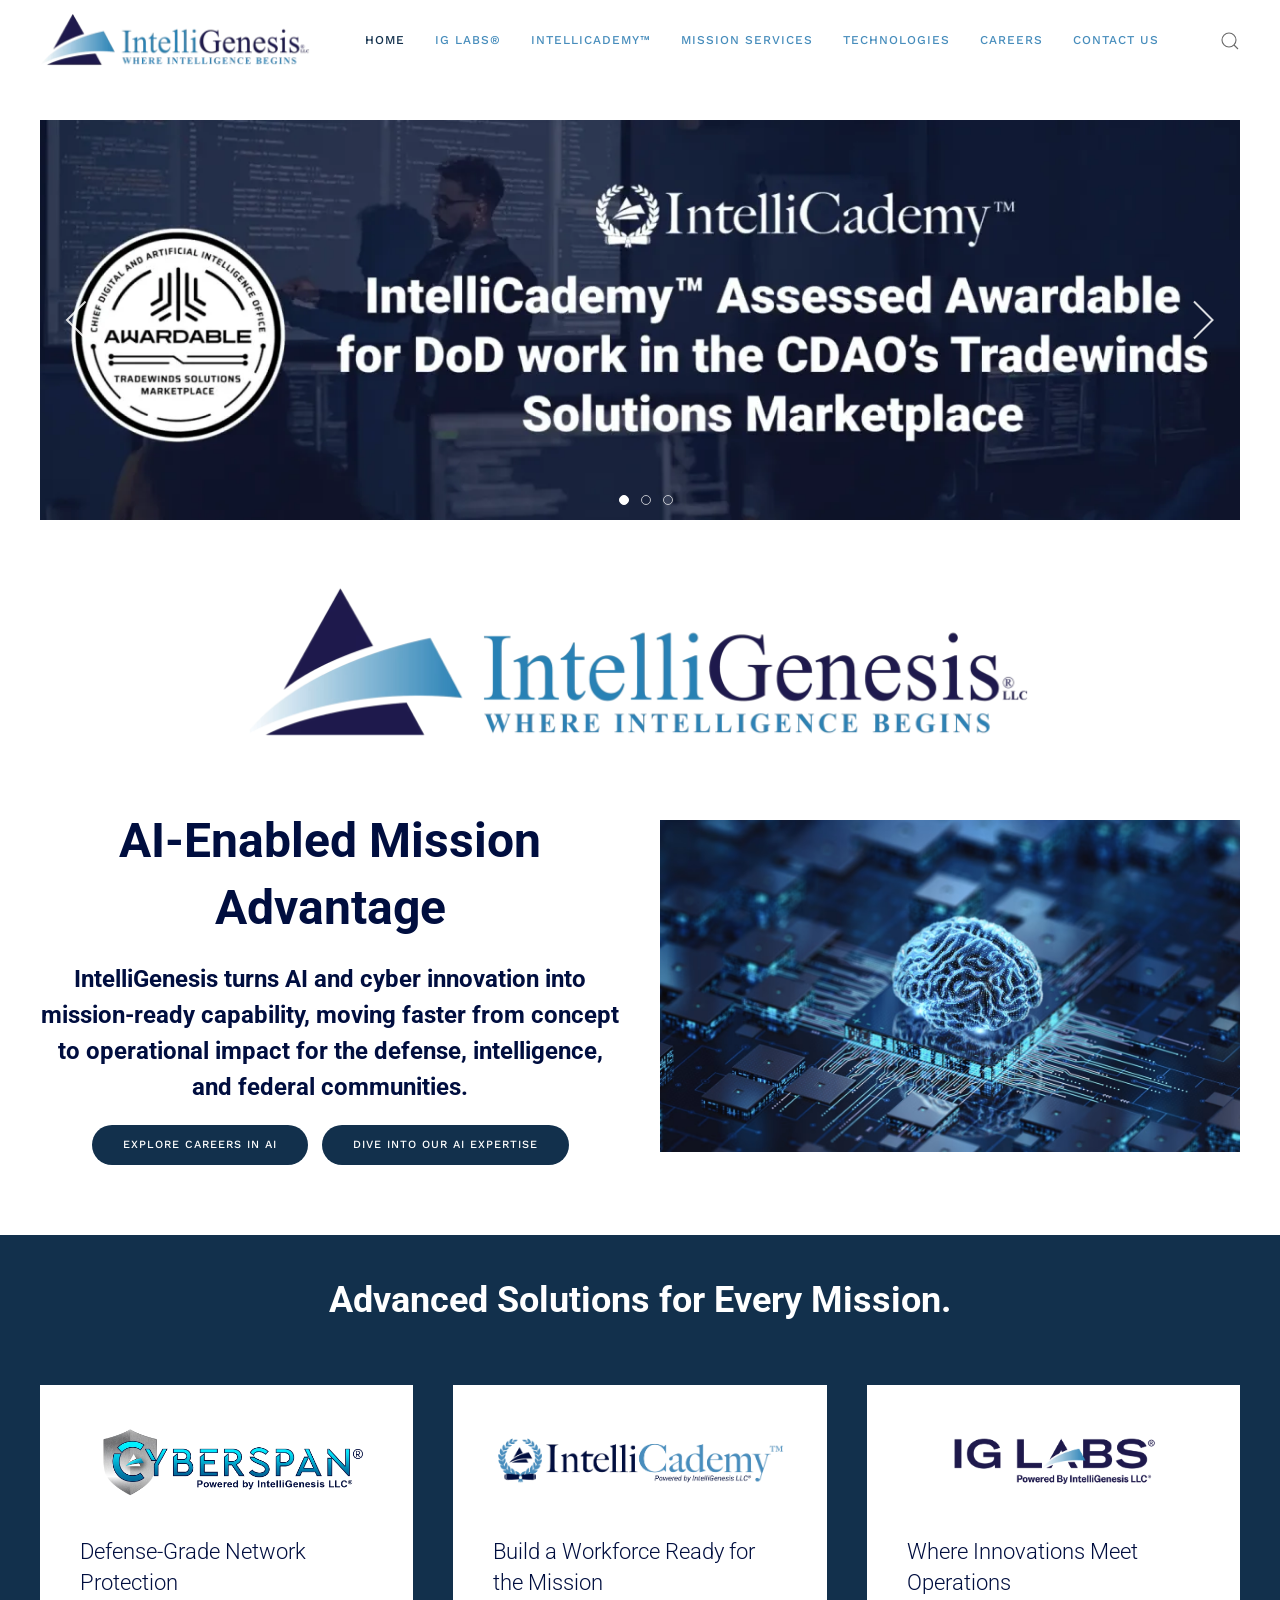
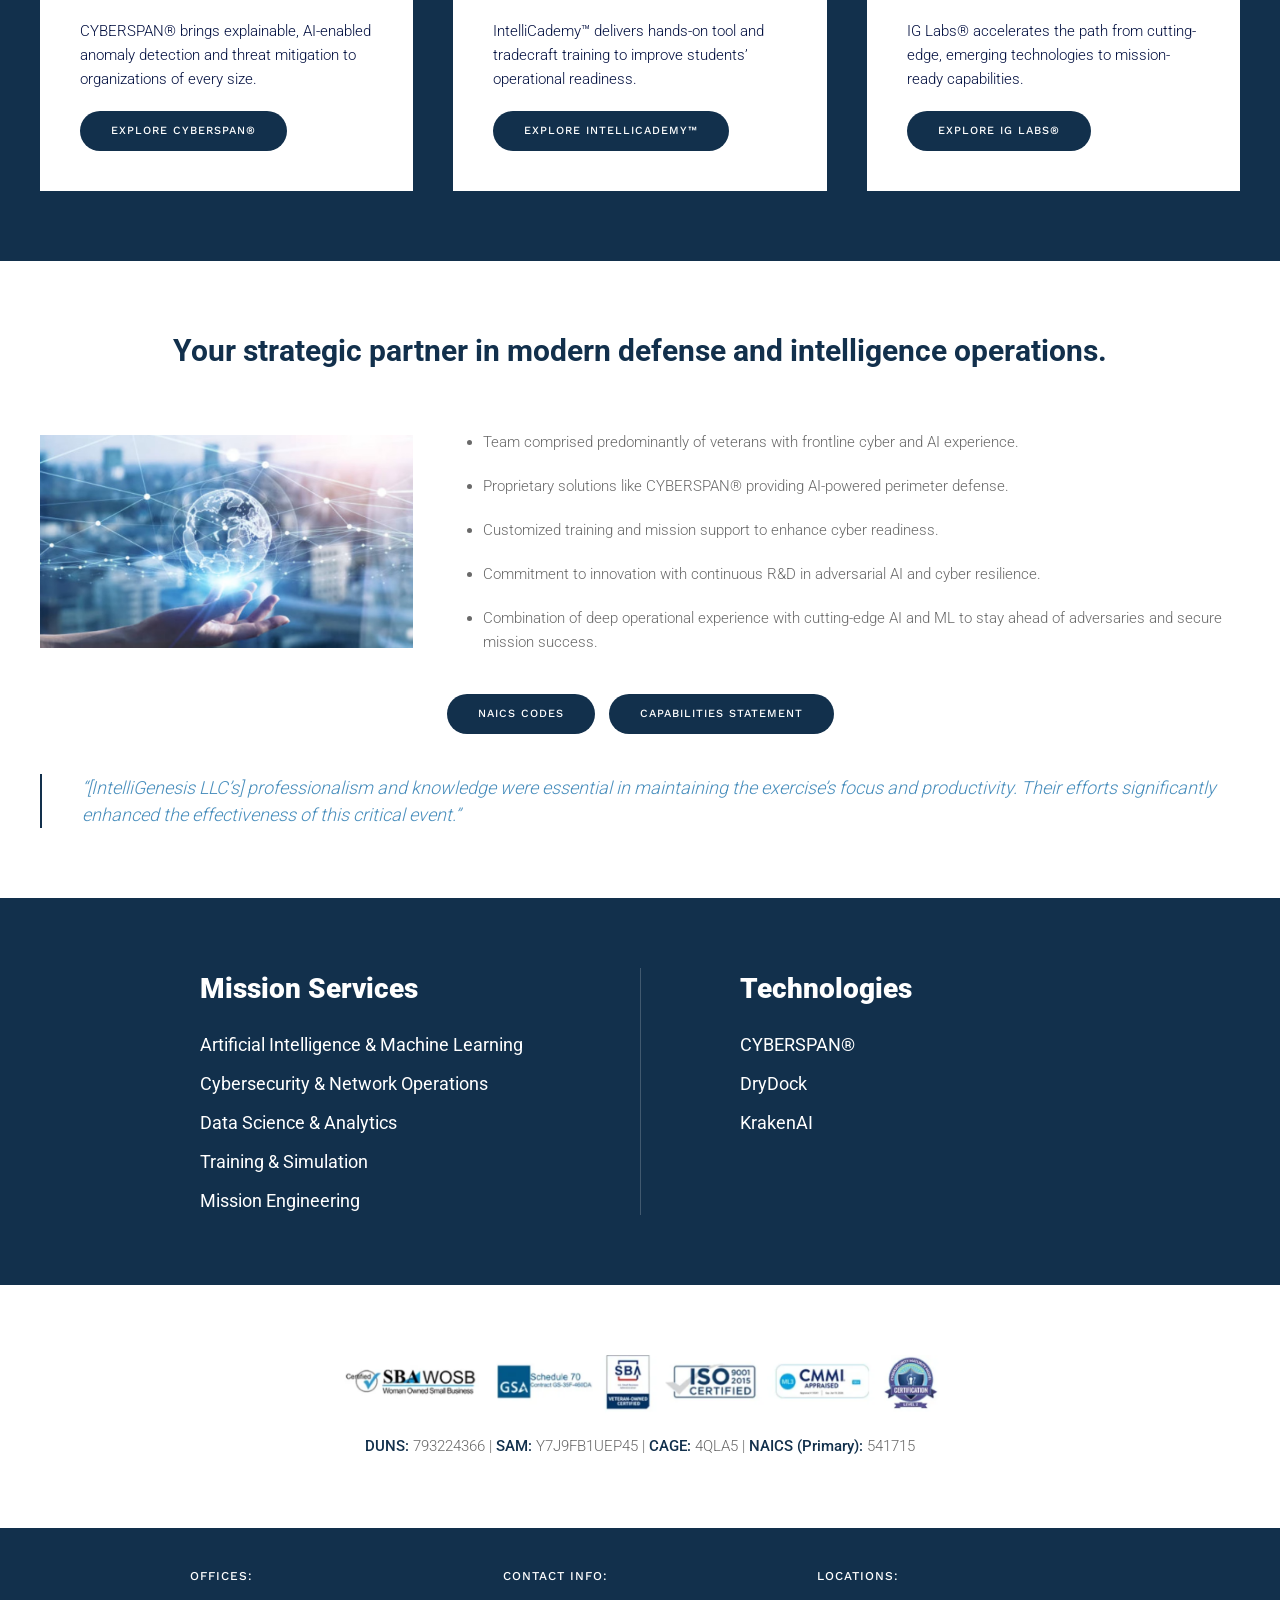
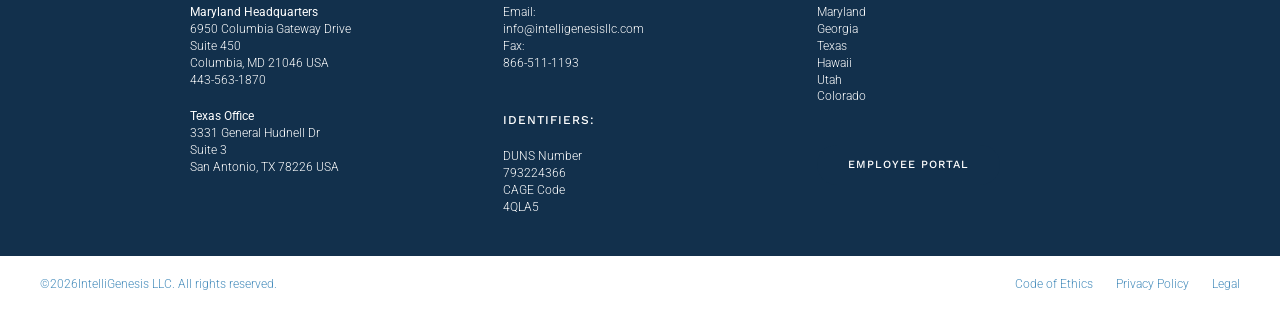
<file: index.html>
<!DOCTYPE html>
<html lang="en-US">
<head>
<meta charset="utf-8">
<meta name="viewport" content="width=device-width, initial-scale=1">

<title>Home - IntelliGenesis LLC</title>
<meta name="description" content="IntelliGenesis turns AI and cyber innovation into mission-ready capability, moving faster from concept to operational impact for the defense, intelligence, and federal communities.">
<link rel="canonical" href="https://intelligenesisllc.com/">

<meta property="og:locale" content="en_US">
<meta property="og:type" content="website">
<meta property="og:title" content="Home - IntelliGenesis LLC">
<meta property="og:description" content="IntelliGenesis turns AI and cyber innovation into mission-ready capability, moving faster from concept to operational impact for the defense, intelligence, and federal communities.">
<meta property="og:url" content="https://intelligenesisllc.com/">
<meta property="og:site_name" content="IntelliGenesis LLC">

<link rel="icon" href="assets/img/favicon.png" sizes="32x32">
<link rel="apple-touch-icon" href="assets/img/apple-touch-icon.png">

<link rel="preload" href="assets/fonts/roboto.woff2" as="font" type="font/woff2" crossorigin>
<link rel="preload" href="assets/fonts/worksans.woff2" as="font" type="font/woff2" crossorigin>

<link rel="stylesheet" href="assets/css/uikit.min.css">
<link rel="stylesheet" href="assets/css/fonts.css">
<link rel="stylesheet" href="assets/css/theme.css">
</head>

<body>
<div class="tm-page">

  <!-- ============================== HEADER ============================== -->

  <!-- mobile -->
  <header class="tm-header-mobile uk-hidden@m">
    <div class="uk-navbar-container">
      <div class="uk-container uk-container-expand">
        <nav class="uk-navbar" uk-navbar>
          <div class="uk-navbar-left">
            <a href="index.html" class="uk-navbar-item uk-logo tm-logo">
              <img src="assets/img/IG-Logo-Horizontal-Registered.avif" width="280" height="59" alt="IntelliGenesis LLC">
            </a>
          </div>
          <div class="uk-navbar-right">
            <a class="uk-navbar-toggle" href="#tm-dialog-mobile" uk-toggle aria-label="Open menu">
              <span uk-navbar-toggle-icon></span>
            </a>
          </div>
        </nav>
      </div>
    </div>
  </header>

  <!-- desktop -->
  <header class="tm-header uk-visible@m">
    <div class="uk-navbar-container">
      <div class="uk-container uk-container-expand">
        <nav class="uk-navbar" uk-navbar>
          <div class="uk-navbar-left">
            <a href="index.html" class="uk-navbar-item uk-logo tm-logo">
              <img src="assets/img/IG-Logo-Horizontal-Registered.avif" width="272" height="50" alt="IntelliGenesis LLC">
            </a>
          </div>
          <div class="uk-navbar-right">
            <ul class="uk-navbar-nav">
              <li class="uk-active"><a href="index.html">Home</a></li>
              <li><a href="ig-labs.html">IG Labs&reg;</a></li>
              <li><a href="intellicademy.html">IntelliCademy&trade;</a></li>
              <li><a href="mission-services.html">Mission Services</a></li>
              <li><a href="technologies.html">Technologies</a></li>
              <li><a href="careers.html">Careers</a></li>
              <li><a href="contact-us-form.html">Contact Us</a></li>
            </ul>
            <a class="tm-search-toggle" href="#tm-dialog-search" uk-toggle aria-label="Search">
              <span uk-search-icon></span>
            </a>
          </div>
        </nav>
      </div>
    </div>
  </header>

  <!-- =============================== MAIN =============================== -->

  <main>

    <!-- ---------- hero slideshow ---------- -->
    <div class="uk-visible@m uk-section-default uk-section uk-section-small">
      <div class="uk-container uk-container-expand">
        <div class="tm-slideshow uk-position-relative"
             uk-slideshow="minHeight: 200; maxHeight: 400; autoplay: true; autoplay-interval: 6000; pause-on-hover: true">

          <ul class="uk-slideshow-items">
            <li>
              <a href="intellicademy-assessed-awardable-tradewinds-solution-marketplace.html">
                <img src="assets/img/IntelliCademy_Tradewinds.webp" alt="IntelliCademy Assessed Awardable for DoD work in the CDAO&rsquo;s Tradewinds Solutions Marketplace" uk-cover>
              </a>
            </li>
            <li>
              <a href="drydock-solution-awardable-on-platform-one.html">
                <img src="assets/img/DryDock-banner.webp" alt="IntelliGenesis DryDock Solution Assessed Awardable for Department of Defense work" uk-cover>
              </a>
            </li>
            <li>
              <a href="intelligenesis-achieves-cmmc-level-2-certification.html">
                <img src="assets/img/CMMC-Website-Banner.webp" alt="IntelliGenesis Achieves CMMC Level 2 Certification" uk-cover>
              </a>
            </li>
          </ul>

          <a class="uk-position-center-left uk-position-small uk-slidenav-large" href="#" uk-slidenav-previous uk-slideshow-item="previous" aria-label="Previous slide"></a>
          <a class="uk-position-center-right uk-position-small uk-slidenav-large" href="#" uk-slidenav-next uk-slideshow-item="next" aria-label="Next slide"></a>

          <ul class="uk-slideshow-nav uk-dotnav uk-flex-center uk-position-bottom-center uk-position-small"></ul>
        </div>
      </div>
    </div>

    <!-- ---------- centred wordmark ---------- -->
    <div class="uk-visible@m uk-section-default uk-section uk-section-xsmall">
      <div class="uk-container uk-container-expand">
        <div class="uk-text-center">
          <img src="assets/img/IG-Logo_horiz_R-scaled.avif" width="790" height="163"
               alt="IntelliGenesis &mdash; Where Intelligence Begins" loading="lazy">
        </div>
      </div>
    </div>

    <!-- ---------- hero ---------- -->
    <div class="uk-section uk-section-small-top uk-section-medium-bottom">
      <div class="uk-container uk-container-expand">
        <div class="uk-flex-middle" uk-grid>

          <div class="uk-width-1-2@m">
            <h1 class="uk-text-center uk-margin-remove-top">AI-Enabled Mission Advantage</h1>
            <p class="tm-hero-lead uk-text-center">
              IntelliGenesis turns AI and cyber innovation into mission-ready capability,
              moving faster from concept to operational impact for the defense,
              intelligence, and federal communities.
            </p>
            <div class="uk-margin uk-text-center">
              <a class="uk-button uk-button-primary uk-margin-small-right" href="careers.html#jobs">Explore Careers in AI</a>
              <a class="uk-button uk-button-primary" href="mission-ready-ai-solutions.html">Dive Into Our AI Expertise</a>
            </div>
          </div>

          <div class="uk-width-1-2@m">
            <img src="assets/img/iStock-1740982862-2.avif" width="580" height="258"
                 alt="Artificial intelligence neural network on a circuit board" loading="lazy">
          </div>

        </div>
      </div>
    </div>

    <!-- ---------- advanced solutions ---------- -->
    <div class="uk-section-primary uk-section uk-section-small-top uk-section-xsmall-bottom">
      <div class="uk-container uk-container-expand">
        <p class="tm-band-title">Advanced Solutions for Every Mission.</p>
      </div>
    </div>

    <!-- ---------- three product cards ---------- -->
    <div class="uk-section-primary uk-section uk-section-xsmall-top uk-section-medium-bottom">
      <div class="uk-container uk-container-expand">
        <div class="uk-child-width-1-3@m uk-grid-match" uk-grid>

          <div>
            <div class="uk-card uk-card-default uk-card-body">
              <img class="tm-card-logo" src="assets/img/CYBERSPAN_Logo_Light-background.avif"
                   alt="CYBERSPAN — powered by IntelliGenesis LLC" loading="lazy">
              <h3 class="uk-card-title">Defense-Grade Network Protection</h3>
              <p>CYBERSPAN&reg; brings explainable, AI-enabled anomaly detection and threat
                 mitigation to organizations of every size.</p>
              <a class="uk-button uk-button-primary" href="technologies.html#cyberspan">Explore CYBERSPAN&reg;</a>
            </div>
          </div>

          <div>
            <div class="uk-card uk-card-default uk-card-body">
              <img class="tm-card-logo" src="assets/img/website_IntelliCademy-Logo_Powered-by-IG-1.avif"
                   alt="IntelliCademy — powered by IntelliGenesis LLC" loading="lazy">
              <h3 class="uk-card-title">Build a Workforce Ready for the Mission</h3>
              <p>IntelliCademy&trade; delivers hands-on tool and tradecraft training to improve
                 students&rsquo; operational readiness.</p>
              <a class="uk-button uk-button-primary" href="intellicademy.html">Explore IntelliCademy&trade;</a>
            </div>
          </div>

          <div>
            <div class="uk-card uk-card-default uk-card-body">
              <img class="tm-card-logo" src="assets/img/IGLabsLogoNew_with-R_website.avif"
                   alt="IG Labs — powered by IntelliGenesis LLC" loading="lazy">
              <h3 class="uk-card-title">Where Innovations Meet Operations</h3>
              <p>IG Labs&reg; accelerates the path from cutting-edge, emerging technologies to
                 mission-ready capabilities.</p>
              <a class="uk-button uk-button-primary" href="ig-labs.html">Explore IG Labs&reg;</a>
            </div>
          </div>

        </div>
      </div>
    </div>

    <!-- ---------- strategic partner ---------- -->
    <div class="uk-section-default uk-section uk-section-medium-top uk-section-xsmall-bottom">
      <div class="uk-container uk-container-expand">
        <p class="tm-lead-title">Your strategic partner in modern defense and intelligence operations.</p>
      </div>
    </div>

    <!-- ---------- differentiators ---------- -->
    <div class="uk-section-default uk-section uk-section-xsmall">
      <div class="uk-container uk-container-expand">
        <div class="uk-flex-middle" uk-grid>

          <div class="uk-width-1-3@m">
            <img src="assets/img/IGHome-proprietaryProducts.avif" width="373" height="215"
                 alt="Global network connectivity and data analytics" loading="lazy">
          </div>

          <div class="uk-width-2-3@m">
            <ul class="tm-bullets">
              <li>Team comprised predominantly of veterans with frontline cyber and AI experience.</li>
              <li>Proprietary solutions like CYBERSPAN&reg; providing AI-powered perimeter defense.</li>
              <li>Customized training and mission support to enhance cyber readiness.</li>
              <li>Commitment to innovation with continuous R&amp;D in adversarial AI and cyber resilience.</li>
              <li>Combination of deep operational experience with cutting-edge AI and ML to stay
                  ahead of adversaries and secure mission success.</li>
            </ul>
          </div>

        </div>
      </div>
    </div>

    <!-- ---------- capability buttons ---------- -->
    <div class="uk-section-default uk-section uk-section-xsmall">
      <div class="uk-container uk-container-expand">
        <div class="uk-text-center">
          <a class="uk-button uk-button-primary uk-margin-small-right" href="naics-codes.html">NAICS Codes</a>
          <a class="uk-button uk-button-primary" href="assets/docs/IG-Caps-Sheet.pdf">Capabilities Statement</a>
        </div>
      </div>
    </div>

    <!-- ---------- testimonial ---------- -->
    <div class="uk-section uk-section-xsmall-top uk-section-medium-bottom">
      <div class="uk-container uk-container-expand">
        <blockquote>
          &ldquo;[IntelliGenesis LLC&rsquo;s] professionalism and knowledge were essential in
          maintaining the exercise&rsquo;s focus and productivity. Their efforts significantly
          enhanced the effectiveness of this critical event.&rdquo;
        </blockquote>
      </div>
    </div>

    <!-- ---------- services / technologies ---------- -->
    <div class="uk-section-primary uk-section">
      <div class="uk-container">
        <div class="uk-child-width-1-2@m uk-flex-center uk-grid-column-large uk-grid-divider" uk-grid>

          <div>
            <div class="tm-indent-lg">
              <p class="tm-col-title"><strong>Mission Services</strong></p>
              <ul class="tm-linklist">
                <li><a href="mission-services.html#aiml">Artificial Intelligence &amp; Machine Learning</a></li>
                <li><a href="mission-services.html#cyber">Cybersecurity &amp; Network Operations</a></li>
                <li><a href="mission-services.html#datascience">Data Science &amp; Analytics</a></li>
                <li><a href="mission-services.html#training">Training &amp; Simulation</a></li>
                <li><a href="mission-services.html#engineering">Mission Engineering</a></li>
              </ul>
            </div>
          </div>

          <div>
            <div class="tm-indent-sm">
              <p class="tm-col-title"><strong>Technologies</strong></p>
              <ul class="tm-linklist">
                <li><a href="technologies.html#cyberspan">CYBERSPAN&reg;</a></li>
                <li><a href="technologies.html#drydock">DryDock</a></li>
                <li><a href="technologies.html#krakenai">KrakenAI</a></li>
              </ul>
            </div>
          </div>

        </div>
      </div>
    </div>

    <!-- ---------- certifications ---------- -->
    <div class="uk-section-default uk-section">
      <div class="uk-container uk-container-expand">
        <div class="tm-certs uk-text-center">
          <img src="assets/img/logos-for-website-scaled-95cb2192.webp"
               alt="SBA WOSB certified, GSA Schedule 70, SBA Veteran-Owned Small Business, ISO 9001:2015 certified, CMMI appraised, CMMC certified"
               loading="lazy">
        </div>
        <p class="tm-idline uk-text-center uk-margin-remove">
          <strong>DUNS:</strong> 793224366 |
          <strong>SAM:</strong> Y7J9FB1UEP45 |
          <strong>CAGE:</strong> 4QLA5 |
          <strong>NAICS (Primary):</strong> 541715
        </p>
      </div>
    </div>

  </main>

  <!-- ============================== FOOTER ============================== -->

  <footer class="tm-footer uk-section-primary uk-section uk-section-small">
    <div class="uk-container uk-container-small">
      <div class="uk-child-width-1-3@m" uk-grid>

        <div>
          <h5 class="uk-h5">Offices:</h5>
          <p>
            <span class="tm-office-name">Maryland Headquarters</span><br>
            6950 Columbia Gateway Drive<br>
            Suite 450<br>
            Columbia, MD 21046 USA<br>
            <a href="tel:4435631870">443-563-1870</a>
          </p>
          <p>
            <span class="tm-office-name">Texas Office</span><br>
            3331 General Hudnell Dr<br>
            Suite 3<br>
            San Antonio, TX 78226 USA
          </p>
        </div>

        <div>
          <h5 class="uk-h5">Contact Info:</h5>
          <p>
            Email:<br>
            <a href="mailto:info@intelligenesisllc.com">info@intelligenesisllc.com</a><br>
            Fax:<br>
            866-511-1193
          </p>

          <h5 class="uk-h5 uk-margin-medium-top">Identifiers:</h5>
          <p>
            DUNS Number<br>
            793224366<br>
            CAGE Code<br>
            4QLA5
          </p>
        </div>

        <div>
          <h5 class="uk-h5">Locations:</h5>
          <p>
            Maryland<br>
            Georgia<br>
            Texas<br>
            Hawaii<br>
            Utah<br>
            Colorado
          </p>
          <div class="uk-margin-medium-top">
            <a class="uk-button uk-button-primary" href="https://www.ktbsonline.com/" rel="noopener">Employee Portal</a>
          </div>
        </div>

      </div>
    </div>
  </footer>

  <div class="tm-subfooter uk-section-default uk-section uk-section-xsmall">
    <div class="uk-container uk-container-expand">
      <div class="uk-grid-small uk-flex-middle" uk-grid>
        <div class="uk-width-expand@m">
          <p class="uk-margin-remove">&copy;2026IntelliGenesis LLC. All rights reserved.</p>
        </div>
        <div class="uk-width-auto@m">
          <a href="assets/docs/Ethics-Handbook-Final.pdf">Code of Ethics</a>
          <span class="uk-margin-small-left uk-margin-small-right"></span>
          <a href="privacy-policy.html">Privacy Policy</a>
          <span class="uk-margin-small-left uk-margin-small-right"></span>
          <a href="legal.html">Legal</a>
        </div>
      </div>
    </div>
  </div>

</div><!-- /tm-page -->

<!-- ============================ OFFCANVAS ============================ -->

<div id="tm-dialog-mobile" class="uk-modal-full" uk-modal>
  <div class="uk-modal-dialog uk-modal-body uk-height-viewport">
    <button class="uk-modal-close-full uk-close-large" type="button" uk-close></button>
    <div class="uk-margin-large-top">
      <ul class="uk-nav uk-nav-primary">
        <li><a href="index.html">Home</a></li>
        <li><a href="mission-ready-ai-solutions.html">Our AI Advantage</a></li>
        <li><a href="about-us.html">About Us</a></li>
        <li><a href="leadership.html">Leadership</a></li>
        <li><a href="newsroom.html">Newsroom</a></li>
        <li><a href="ig-labs.html">IG Labs&reg;</a></li>
        <li><a href="intellicademy.html">IntelliCademy&trade;</a></li>
        <li><a href="mission-services.html">Mission Services</a></li>
        <li><a href="technologies.html">Technologies</a></li>
        <li><a href="careers.html">Careers</a></li>
        <li><a href="transitioning-military.html">Transitioning Military</a></li>
        <li><a href="contact-us-form.html">Contact Us</a></li>
      </ul>
    </div>
  </div>
</div>

<div id="tm-dialog-search" class="uk-modal-full" uk-modal>
  <div class="uk-modal-dialog uk-modal-body uk-height-viewport uk-flex uk-flex-center uk-flex-middle">
    <button class="uk-modal-close-full uk-close-large" type="button" uk-close></button>
    <form class="uk-search uk-search-large" action="search.html" method="get" role="search">
      <input class="uk-search-input uk-text-center" type="search" name="s" placeholder="Search&hellip;" aria-label="Search">
    </form>
  </div>
</div>

<script src="assets/js/uikit.min.js"></script>
<script src="assets/js/uikit-icons.min.js"></script>
</body>
</html>
</file>
<file: assets/css/fonts.css>
/* Self-hosted variable fonts: Roboto + Work Sans (Google Fonts, SIL Open Font License 1.1) */
@font-face{
  font-family:'Roboto';
  font-style:normal;
  font-weight:100 900;
  font-display:swap;
  src:url('../fonts/roboto.woff2') format('woff2');
  unicode-range:U+0000-00FF,U+0131,U+0152-0153,U+02BB-02BC,U+02C6,U+02DA,U+02DC,U+0304,U+0308,U+0329,U+2000-206F,U+20AC,U+2122,U+2191,U+2193,U+2212,U+2215,U+FEFF,U+FFFD;
}
@font-face{
  font-family:'Work Sans';
  font-style:normal;
  font-weight:100 900;
  font-display:swap;
  src:url('../fonts/worksans.woff2') format('woff2');
  unicode-range:U+0000-00FF,U+0131,U+0152-0153,U+02BB-02BC,U+02C6,U+02DA,U+02DC,U+0304,U+0308,U+0329,U+2000-206F,U+20AC,U+2122,U+2191,U+2193,U+2212,U+2215,U+FEFF,U+FFFD;
}
</file>
<file: assets/css/theme.css>
/* ==========================================================================
   IntelliGenesis LLC — theme
   Built on UIkit 3 (MIT licence). Every colour, font size, line height and
   section padding below was measured off the existing site so the rebuild
   lands on the same pixels.
   ========================================================================== */

:root{
  --ig-navy:      #12304c;   /* primary section background        */
  --ig-heading:   #000e3f;   /* hero h1                           */
  --ig-blue:      #478dbc;   /* nav, links, accents               */
  --ig-body:      #696969;   /* body copy                         */
  --ig-soft:      #ffffff;
}

/* ---------- base ---------- */

html{ -webkit-text-size-adjust:100%; }

body{
  font-family:'Roboto',sans-serif;
  font-size:15px;
  font-weight:300;
  line-height:24px;
  color:var(--ig-body);
  background:#fff;
}

a{ color:var(--ig-blue); text-decoration:none; }
a:hover{ color:var(--ig-blue); text-decoration:underline; }

p{ margin:0 0 20px; }
p:last-child{ margin-bottom:0; }

/* ---------- headings ---------- */

h1,.uk-h1{
  font-family:'Roboto',sans-serif;
  font-size:48px; line-height:67.2px; font-weight:700;
  color:var(--ig-heading);
  margin:0 0 20px;
}
h2,.uk-h2{
  font-family:'Roboto',sans-serif;
  font-size:30px; line-height:39px; font-weight:300;
  color:var(--ig-navy);
  margin:0 0 20px;
}
h3,.uk-h3{
  font-family:'Roboto',sans-serif;
  font-size:22px; line-height:30.8px; font-weight:300;
  color:var(--ig-navy);
  margin:0 0 20px;
}
h4,.uk-h4{ font-size:18px; line-height:25.2px; font-weight:300; }
h5,.uk-h5{
  font-family:'Work Sans',sans-serif;
  font-size:12px; line-height:16.8px; font-weight:500;
  letter-spacing:1px; text-transform:uppercase;
  margin:0 0 20px;
}

/* Navy bands invert all type to white */
.uk-section-primary{ background:var(--ig-navy); color:var(--ig-soft); }
.uk-section-primary h1,.uk-section-primary h2,.uk-section-primary h3,
.uk-section-primary h4,.uk-section-primary h5,
.uk-section-primary .uk-h1,.uk-section-primary .uk-h2,
.uk-section-primary .uk-h5{ color:#fff; }
.uk-section-primary a{ color:#fff; }

/* UIkit's inverse component sets body copy on dark sections to 70% white.
   The source uses solid white, so match its specificity and override. */
.uk-section-primary:not(.uk-preserve-color),
.uk-section-primary:not(.uk-preserve-color) p,
.uk-section-primary:not(.uk-preserve-color) li,
.uk-section-primary:not(.uk-preserve-color) .uk-accordion-title{ color:#fff; }

.uk-section-default{ background:#fff; }

/* ---------- section padding modifiers ----------
   Stock UIkit only ships uk-section-{xsmall,small,large} which set BOTH
   top and bottom. The source site uses one-sided variants, so they are
   defined here to the same scale.                                        */

.uk-section-xsmall-top{    padding-top:20px; }
.uk-section-xsmall-bottom{ padding-bottom:20px; }
.uk-section-small-top{     padding-top:40px; }
.uk-section-small-bottom{  padding-bottom:40px; }
.uk-section-medium-top{    padding-top:40px; }
.uk-section-medium-bottom{ padding-bottom:40px; }
.uk-section-large-top{     padding-top:70px; }
.uk-section-large-bottom{  padding-bottom:70px; }

@media (min-width:960px){
  .uk-section-medium-top{    padding-top:70px; }
  .uk-section-medium-bottom{ padding-bottom:70px; }
  .uk-section-large-top{     padding-top:140px; }
  .uk-section-large-bottom{  padding-bottom:140px; }
}

/* ---------- header ---------- */

.tm-header{ background:#fff; position:relative; z-index:980; }
.tm-header .uk-navbar-container{ background:transparent; }
.tm-header .uk-navbar{ min-height:80px; }
.tm-header .uk-navbar-right,
.tm-header .uk-navbar-nav{ flex-wrap:nowrap; gap:0; column-gap:0; }

.tm-logo img{ width:272px; height:auto; display:block; }

.uk-navbar-nav > li > a{
  font-family:'Work Sans',sans-serif;
  font-size:12px; font-weight:500;
  letter-spacing:1px; text-transform:uppercase;
  color:var(--ig-blue);
  min-height:80px;
  padding:0 15px;
  white-space:nowrap;
  transition:color .1s ease-in-out;
}
.uk-navbar-nav > li > a:hover,
.uk-navbar-nav > li.uk-active > a{ color:var(--ig-navy); text-decoration:none; }

.tm-search-toggle{ color:var(--ig-body); margin-left:46px; }
.tm-search-toggle:hover{ color:var(--ig-navy); }

.tm-header-mobile .uk-navbar{ min-height:64px; }
.tm-header-mobile .tm-logo img{ width:280px; }
.uk-navbar-toggle{ color:var(--ig-navy); }

/* ---------- buttons ---------- */

.uk-button{
  font-family:'Work Sans',sans-serif;
  font-size:11px; font-weight:500;
  letter-spacing:1px; text-transform:uppercase;
  line-height:38px;
  padding:0 30px;
  border-radius:500px;
  border:1px solid transparent;
  transition:background-color .1s ease-in-out,color .1s ease-in-out;
}
.uk-button-primary{ background:var(--ig-navy); color:#fff; }
.uk-button-primary:hover,
.uk-button-primary:focus{ background:var(--ig-blue); color:#fff; text-decoration:none; }

/* UIkit's own inverse styles repaint primary buttons white inside a
   .uk-section-primary. The source does NOT do that, so override it back. */
.uk-section-primary:not(.uk-preserve-color) .uk-button-primary,
.uk-card-primary.uk-card-body .uk-button-primary{
  background-color:var(--ig-navy);
  color:#fff;
}
.uk-section-primary:not(.uk-preserve-color) .uk-button-primary:hover,
.uk-section-primary:not(.uk-preserve-color) .uk-button-primary:focus{
  background-color:var(--ig-blue);
  color:#fff;
}

 /* NOTE: the source keeps uk-button-primary navy everywhere, including on
   navy sections — so the footer "Employee Portal" pill reads as plain white
   text on navy. Reproduced as-is; see the handover notes. */

/* ---------- slideshow ---------- */

.tm-slideshow .uk-dotnav > * > *{ border-color:rgba(255,255,255,.7); width:10px; height:10px; }
.tm-slideshow .uk-dotnav > .uk-active > *{ background:#fff; border-color:#fff; }
.tm-slideshow .uk-slidenav{ color:rgba(255,255,255,.85); }
.tm-slideshow .uk-slidenav:hover{ color:#fff; }

/* ---------- hero ---------- */

.tm-hero-lead{
  font-size:24px; line-height:36px; font-weight:700;
  color:var(--ig-heading);
}

/* ---------- full-width band headings ----------
   On the source these are a <p> nested inside a heading tag with inline
   styles. Reproduced here as classes so the markup stays clean.          */

.tm-band-title{                       /* "Advanced Solutions for Every Mission." */
  font-size:36px; line-height:50px; font-weight:700;
  color:#fff; text-align:center;
  margin:0 0 20px;
}
.tm-band-title:last-child{ margin-bottom:20px; }
.tm-lead-title{                       /* "Your strategic partner in modern…"     */
  font-size:30px; line-height:39px; font-weight:700;
  color:var(--ig-navy); text-align:center;
  margin:0 0 20px;
}
.tm-lead-title:last-child{ margin-bottom:20px; }

/* ---------- cards ---------- */

.uk-card-default{ background:#fff; color:var(--ig-heading); box-shadow:none; border-radius:0; }
.uk-card-body{ padding:40px; }

/* Card type is dark navy, and must beat the .uk-section-primary white rule */
.uk-card-default .uk-card-title,
.uk-section-primary .uk-card-default .uk-card-title,
.uk-section-primary .uk-card-default h3{
  font-size:22px; line-height:30.8px; font-weight:300;
  color:var(--ig-heading);
  margin:40px 0 20px;
}
.uk-card-default p,
.uk-section-primary .uk-card-default p{
  font-size:15px; line-height:24px;
  color:var(--ig-heading);
}

.tm-card-logo{
  display:block;
  width:100%;
  height:72px;
  object-fit:contain;
  object-position:center;
}

/* ---------- bullet list ---------- */

.tm-bullets{ padding-left:30px; margin:0; list-style:disc; }
.tm-bullets li{ margin:0; font-size:15px; line-height:24px; }
.tm-bullets li + li{ margin-top:20px; }

/* ---------- services / technologies band ---------- */

.tm-col-title{
  font-size:28px; line-height:42px; font-weight:900;
  color:#fff; margin:0 0 20px;
}
.tm-linklist{ list-style:none; margin:0; padding:0; }
.tm-linklist li{ margin:0; }
.tm-linklist li + li{ margin-top:10px; }
.tm-linklist a{
  display:block;
  font-size:18px; line-height:29px; font-weight:400;
  color:#fff;
}
.tm-linklist a:hover{ color:var(--ig-blue); text-decoration:none; }

/* the source indents these two columns inwards from the divider */
.tm-indent-lg{ padding-left:160px; }
.tm-indent-sm{ padding-left:30px; }

/* ---------- blockquote ---------- */

blockquote{
  font-size:18px; line-height:27px;
  font-weight:300; font-style:italic;
  color:var(--ig-blue);
  border-left:2px solid var(--ig-navy);
  padding-left:40px;
  margin:0;
}

/* ---------- certifications ---------- */

.tm-certs{ margin-bottom:20px; }
.tm-certs img{ max-width:600px; width:100%; height:auto; }
.tm-idline{ font-size:15px; color:var(--ig-body); margin:0; }
.tm-idline strong{ color:var(--ig-navy); font-weight:500; }

/* ---------- footer ---------- */

.tm-footer{
  background:var(--ig-navy);
  color:var(--ig-soft);
  font-size:12px;
  line-height:16.8px;
}
.tm-footer p{ margin:0 0 20px; }
.tm-footer p:last-child{ margin-bottom:0; }
.tm-footer a{ color:var(--ig-soft); }
.tm-footer a:hover{ color:#fff; text-decoration:none; }
.tm-footer .tm-office-name{ color:#fff; font-weight:400; }

.tm-subfooter{
  background:#fff;
  font-size:12px;
  line-height:17px;
  color:var(--ig-blue);
}
.tm-subfooter p{ margin:0; }
.tm-subfooter a{ color:var(--ig-blue); }
.tm-subfooter a:hover{ color:var(--ig-navy); }

/* ---------- interior page title band ----------
   e.g. "About Us" — 72px, weight 900, two-tone (navy word + blue word).   */

.tm-page-title{
  font-size:72px; line-height:79.2px; font-weight:900;
  text-align:center; margin:0 0 20px;
  padding-bottom:14px;
  border-bottom:4px solid #e9e9e9;   /* the source's uk-heading-divider */
  color:var(--ig-blue);
}
.tm-page-title:last-child{ margin-bottom:20px; }
.tm-page-title .tm-navy{ color:var(--ig-navy); }

/* ---------- interior section headings ----------
   The source marks these up as <strong> inside a <p>, not as h2/h3.       */

.tm-section-title{                 /* 40px block heading */
  font-size:40px; line-height:56px; font-weight:400;
  color:var(--ig-navy); margin:0 0 20px;
}
.uk-section-primary .tm-section-title{ color:#fff; }
.tm-section-title strong{ font-weight:400; }   /* the source keeps these light */
.tm-sub-title,
.tm-sub-title strong{ font-weight:400; }

.tm-sub-title{                     /* 18px blue sub-heading */
  font-size:18px; line-height:25.2px; font-weight:400;
  color:var(--ig-blue); margin:0;
  display:inline;
}
.uk-section-primary .tm-sub-title{ color:#fff; }

.tm-caption{                       /* 12px image caption */
  font-size:12px; line-height:16.8px; font-weight:300;
  text-align:center; margin:20px 0 0;
}

.tm-text-small{                    /* 14px body used in the perks grid */
  font-size:14px; line-height:22.4px; font-weight:300;
  color:var(--ig-heading);
}

/* ---------- accordion ---------- */

.tm-accordion{ margin:0; padding:0; list-style:none; }
.tm-accordion .uk-accordion-title{
  font-size:18px; line-height:25.2px; font-weight:300;
  color:#fff;
}
.tm-accordion .uk-accordion-title::before{
  margin-left:12px;
  filter:brightness(0) invert(1);
}
.tm-accordion .uk-accordion-content{ margin-top:20px; }
.uk-section-primary .tm-accordion p,
.uk-section-primary .tm-accordion li{ color:#fff; }

/* ---------- perks grid on About Us ---------- */

.tm-perk img{ width:100%; height:auto; aspect-ratio:293/195; object-fit:cover; display:block; }

/* the perks grid uses a 10px gutter, not UIkit's default 40px —
   that is what makes each tile 293px wide at 1280 and 175px on a phone. */
.tm-grid-xsmall{ margin-left:-10px; }
.tm-grid-xsmall > *{ padding-left:10px; }
.tm-grid-xsmall > .uk-grid-margin{ margin-top:40px; }   /* columns 10px; rows 40px, 70px on desktop */

/* the source titles each perk with UIkit's bullet heading */
.tm-perk .uk-heading-bullet{
  font-size:18px; line-height:25.2px; font-weight:300;
  color:var(--ig-blue);
  margin:20px 0 0;
}
.tm-perk .uk-heading-bullet strong{ font-weight:300; }
.uk-heading-bullet::before{ border-left:6px solid #e9e9e9; }
.tm-perk p{ margin:0; }

/* ---------- responsive ----------
   The source keeps the hero h1 and lead at full size on phones; only the two
   full-width band headings scale down. Matched exactly rather than guessed. */

@media (max-width:959px){
  .tm-page-title{ font-size:56.95px; line-height:62.6px; }
  .tm-band-title{ font-size:34px;   line-height:47.6px; }
  .tm-lead-title{ font-size:25.5px; line-height:33.15px; }
  .tm-indent-lg,.tm-indent-sm{ padding-left:0; }
  .tm-divider{ border-left:0; }
}

@media (max-width:639px){
  .uk-card-body{ padding:30px; }
}

/* must come after the .tm-grid-xsmall base rule to win at equal specificity */
@media (min-width:960px){
  .tm-grid-xsmall > .uk-grid-margin{ margin-top:70px; }
}
</file>
